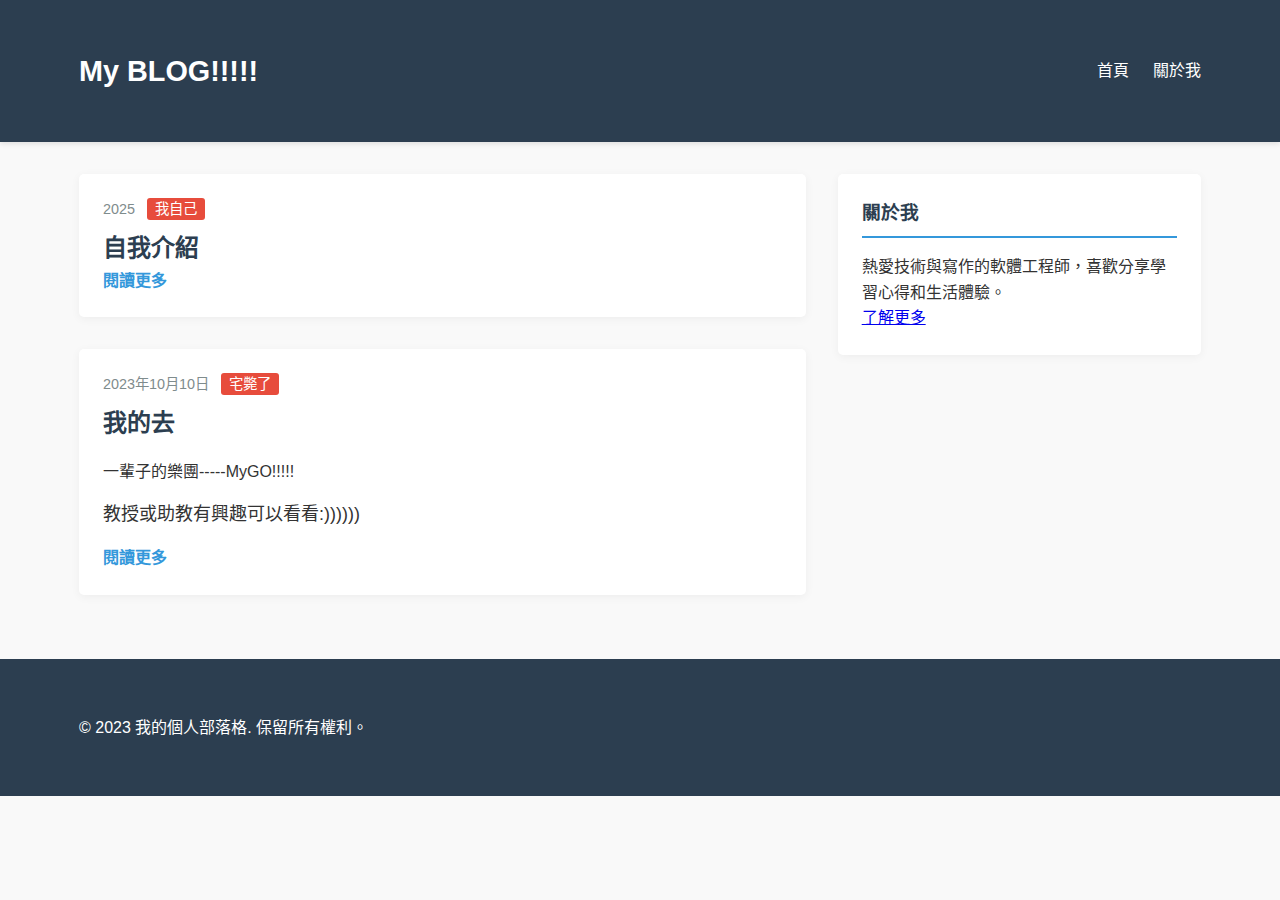
<file: index.html>
<!DOCTYPE html>
<html lang="zh-TW">
<head>
    <meta charset="UTF-8">
    <meta name="viewport" content="width=device-width, initial-scale=1.0">
    <title>我的個人部落格</title>
    <link rel="stylesheet" href="css/style.css">
</head>
<body>
    <header>
        <div class="container">
            <h1 class="logo">My BLOG!!!!!</h1>
            <nav>
                <ul>
                    <li><a href="index.html">首頁</a></li>
                    <li><a href="about.html">關於我</a></li>
                </ul>
            </nav>
        </div>
    </header>

    <div class="container">
        <main>
            <section class="blog-posts">
                <article class="post">
                    <div class="post-meta">
                        <span class="date">2025</span>
                        <span class="category">我自己</span>
                    </div>
                    <h2><a href="about.html">自我介紹</a></h2>
                    
                    <a href="post.html" class="read-more">閱讀更多</a>
                </article>

                <article class="post">
                    <div class="post-meta">
                        <span class="date">2023年10月10日</span>
                        <span class="category">宅斃了</span>
                    </div>
                    <h2><a href="mygo.html">我的去</a></h2>
                    <p>一輩子的樂團-----MyGO!!!!!</p>
                    <p style="font-size: large;">教授或助教有興趣可以看看:))))))</p>
                    <a href="mygo.html" class="read-more">閱讀更多</a>
                </article>
            </section>
        </main>

        <aside class="sidebar">
            <div class="about-widget">
                <h3>關於我</h3>
                <p>熱愛技術與寫作的軟體工程師，喜歡分享學習心得和生活體驗。</p>
                <a href="about.html">了解更多</a>
            </div>
        </aside>
    </div>

    <footer>
        <div class="container">
            <p>&copy; 2023 我的個人部落格. 保留所有權利。</p>
        </div>
    </footer>

    <script src="js/script.js"></script>
</body>
</html>
</file>
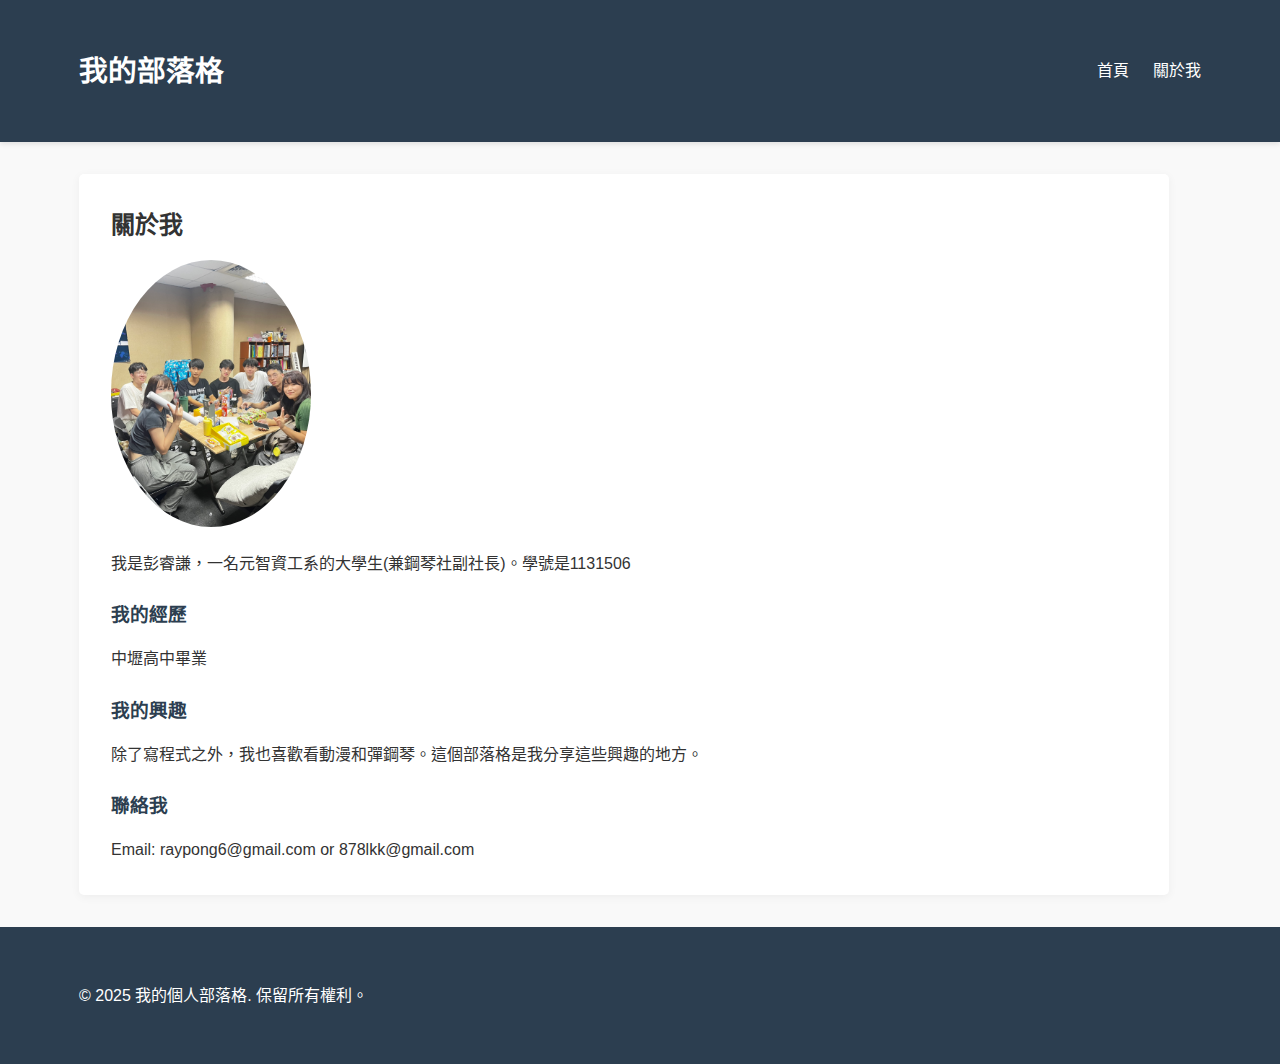
<file: about.html>
<!DOCTYPE html>
<html lang="zh-TW">
<head>
    <meta charset="UTF-8">
    <meta name="viewport" content="width=device-width, initial-scale=1.0">
    <title>關於我 - 我的個人部落格</title>
    <link rel="stylesheet" href="css/style.css">
</head>
<body>
    <header>
        <div class="container">
            <h1 class="logo">我的部落格</h1>
            <nav>
                <ul>
                    <li><a href="index.html">首頁</a></li>
                    <li><a href="about.html">關於我</a></li>
                </ul>
            </nav>
        </div>
    </header>

    <div class="container">
        <main>
            <article class="about">
                <h2>關於我</h2>
                <img src="images/profile.jpg" alt="個人頭像" class="profile-img">
                <p>我是彭睿謙，一名元智資工系的大學生(兼鋼琴社副社長)。學號是1131506</p>
                
                <h3>我的經歷</h3>
                <p>中壢高中畢業</p>
                
                <h3>我的興趣</h3>
                <p>除了寫程式之外，我也喜歡看動漫和彈鋼琴。這個部落格是我分享這些興趣的地方。</p>
                
                <h3>聯絡我</h3>
                <p>Email: raypong6@gmail.com or 878lkk@gmail.com</p>
            </article>
        </main>
    </div>

    <footer>
        <div class="container">
            <p>&copy; 2025 我的個人部落格. 保留所有權利。</p>
        </div>
    </footer>

    <script src="js/script.js"></script>
</body>
</html>
</file>
<file: css/style.css>
/* 基礎樣式 */
* {
    margin: 0;
    padding: 0;
    box-sizing: border-box;
}

body {
    font-family: 'Helvetica Neue', Arial, sans-serif;
    line-height: 1.6;
    color: #333;
    background-color: #f9f9f9;
}

.container {
    width: 90%;
    max-width: 1200px;
    margin: 0 auto;
    padding: 0 15px;
}

/* 頁首樣式 */
header {
    background-color: #2c3e50;
    color: white;
    padding: 1rem 0;
    box-shadow: 0 2px 5px rgba(0,0,0,0.1);
}

header .container {
    display: flex;
    justify-content: space-between;
    align-items: center;
}

.logo {
    font-size: 1.8rem;
    font-weight: bold;
}

nav ul {
    display: flex;
    list-style: none;
}

nav ul li {
    margin-left: 1.5rem;
}

nav ul li a {
    color: white;
    text-decoration: none;
    transition: color 0.3s;
}

nav ul li a:hover {
    color: #3498db;
}

/* 主內容區樣式 */
.container {
    display: flex;
    flex-wrap: wrap;
    margin: 2rem auto;
}

main {
    flex: 2;
    margin-right: 2rem;
}

.sidebar {
    flex: 1;
    min-width: 250px;
}

/* 文章列表樣式 */
.post {
    background: white;
    padding: 1.5rem;
    margin-bottom: 2rem;
    border-radius: 5px;
    box-shadow: 0 2px 10px rgba(0,0,0,0.05);
}

.post-meta {
    color: #7f8c8d;
    font-size: 0.9rem;
    margin-bottom: 0.5rem;
}

.post-meta .category {
    background: #e74c3c;
    color: white;
    padding: 0.2rem 0.5rem;
    border-radius: 3px;
    margin-left: 0.5rem;
}

.post h2 a {
    color: #2c3e50;
    text-decoration: none;
}

.post h2 a:hover {
    color: #3498db;
}

.post p {
    margin: 1rem 0;
}

.read-more {
    display: inline-block;
    color: #3498db;
    text-decoration: none;
    font-weight: bold;
}

.read-more:hover {
    text-decoration: underline;
}

/* 側邊欄樣式 */
.about-widget, .categories-widget {
    background: white;
    padding: 1.5rem;
    margin-bottom: 2rem;
    border-radius: 5px;
    box-shadow: 0 2px 10px rgba(0,0,0,0.05);
}

.sidebar h3 {
    color: #2c3e50;
    margin-bottom: 1rem;
    border-bottom: 2px solid #3498db;
    padding-bottom: 0.5rem;
}

.categories-widget ul {
    list-style: none;
}

.categories-widget ul li {
    margin-bottom: 0.5rem;
}

.categories-widget ul li a {
    color: #7f8c8d;
    text-decoration: none;
}

.categories-widget ul li a:hover {
    color: #3498db;
}

/* 單篇文章樣式 */
.single-post {
    background: white;
    padding: 2rem;
    border-radius: 5px;
    box-shadow: 0 2px 10px rgba(0,0,0,0.05);
}

.single-post img {
    max-width: 100%;
    height: auto;
    margin: 1.5rem 0;
    border-radius: 5px;
}

.single-post h3 {
    margin: 1.5rem 0 1rem;
    color: #2c3e50;
}

.post-navigation {
    display: flex;
    justify-content: space-between;
    margin-top: 2rem;
}

.post-navigation a {
    color: #3498db;
    text-decoration: none;
}

.post-navigation a:hover {
    text-decoration: underline;
}

/* 關於頁面樣式 */
.about {
    background: white;
    padding: 2rem;
    border-radius: 5px;
    box-shadow: 0 2px 10px rgba(0,0,0,0.05);
}

.profile-img {
    max-width: 200px;
    height: auto;
    border-radius: 50%;
    margin: 1rem 0;
}

.about h3 {
    margin: 1.5rem 0 1rem;
    color: #2c3e50;
}

/* 頁尾樣式 */
footer {
    background: #2c3e50;
    color: white;
    text-align: center;
    padding: 1.5rem 0;
    margin-top: 2rem;
}

/* 響應式設計 */
@media (max-width: 768px) {
    .container {
        flex-direction: column;
    }
    
    main {
        margin-right: 0;
        margin-bottom: 2rem;
    }
    
    header .container {
        flex-direction: column;
        text-align: center;
    }
    
    nav ul {
        margin-top: 1rem;
        justify-content: center;
    }
    
    .post-navigation {
        flex-direction: column;
    }
    
    .post-navigation a {
        margin-bottom: 1rem;
    }
}

.member-img {
  width: 400px;
  height: 1px;
  object-fit: cover;
  border-radius: 10px; /* 可選：加點圓角，看起來更好 */
}
.photo {
  width: 600px;
  height: 350px;       /* 固定橫向大小 */
  object-fit: cover;   /* 保持比例並裁切 */
  border-radius: 8px;
  display: block;
  margin: 0 auto;
}
</file>
